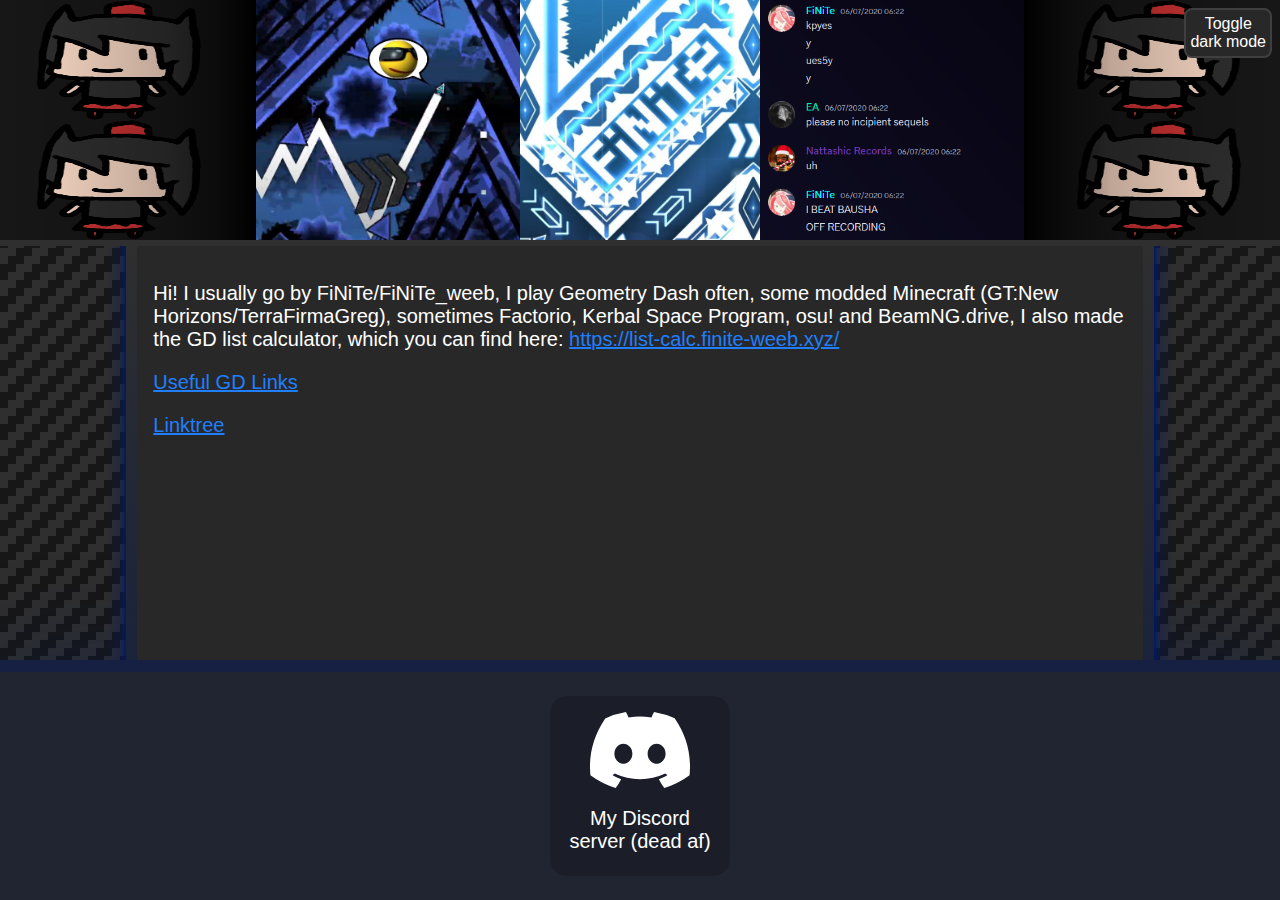
<file: index.html>
<!DOCTYPE html>
<html>
<head>
	<title>FiNiTe weeb site</title>
	<meta name="viewport" content="width=device-width, initial-scale=1.0">
	<link type="text/css" rel="stylesheet" href="/css/mainSiteStuff.css" />
</head>
<body>
	<div id="darkModeToggle" class="background">
		Toggle<br>dark mode
	</div>
	<header>
		<div class="headerBG"></div>
		<div class="headerBG right"></div>
		<div class="imgHeaderContainer">
			<div class="headerGradient"></div>
			<!--why does html add whitespace between images when theres space in the source thats so fucking stupid-->
			<img src="/images/bausha_close_call.jpg" style="height: 100%;" / ><img src="/images/finite_old_collabo.webp" style="height: 100%;background: linear-gradient(0deg,#0d0d1d,#353573);" / ><img src="/images/beat_bausher_off_rec.png" style="height: 100%;" / >
			<div class="headerGradient flip"></div>
		</div>
	</header>
	<div class="topSpacer"></div>
	<div class="mainContainer">
		<div class="blurGradient"></div>
		<div class="background" style="width:100%; display:flex">
			<div class="mainSideDecoration"></div>
			<main>
				<p>Hi! I usually go by FiNiTe/FiNiTe_weeb, I play Geometry Dash often, some modded Minecraft (GT:New Horizons/TerraFirmaGreg), sometimes Factorio, Kerbal Space Program, osu! and BeamNG.drive, I also made the GD list calculator, which you can find here: <a class="iamblue" href="https://list-calc.finite-weeb.xyz/">https://list-calc.finite-weeb.xyz/</a></p>
				<p><a class="iamblue" href="/useful_gd_links.html">Useful GD Links</a></p>
				<p><a class="iamblue" href="https://linktr.ee/finite_weeb">Linktree</a></p>
			</main>
			<div class="mainSideDecoration"></div>
		</div>
		<!--niflheim reference-->
		<div class="blurGradient flip"></div>
	</div>
	<footer>
		<div class="footerTop"></div>
		<div class="flexItemContainer">
			<a href="https://discord.gg/Ss4DKUB" target="_blank" class="footerItem">
				<div class="smallImgContainer">
					<img class="smallImg discordLogo">
				</div>
				<div class="footerItemLabelContainer">
					<div class="footerItemLabel">My Discord server (dead af)</div>
				</div>
			</a>
		</div>
	</footer>
	
	<script type="text/javascript">
		function toggleDark(){
			let darkEnabled=document.body.classList.toggle("dark");
			setCookie("darkmode",darkEnabled);
		}
		document.getElementById("darkModeToggle").addEventListener("click",toggleDark);
		
		function setCookie(name, val, secondsToLive=14515200){ //24 weeks is default lifetime
			let nowTimeStamp=(new Date()).getTime();
			let expiryTimeStamp=nowTimeStamp+secondsToLive*1000;
			let expiryStr="expires="+(new Date(expiryTimeStamp)).toUTCString();
			document.cookie=name+"="+val+";"+expiryStr+";path=/;samesite=strict";
		}
		function getCookie(name){
			let splitCookies=document.cookie.split(";");
			for(let i=0;i<splitCookies.length;i++){
				let splitCookie=splitCookies[i];
				//remove leading whitespace
				while(splitCookie[0]==" "){
					splitCookie=splitCookie.substr(1);
				}
				let lastIndex=splitCookie.length-1;
				//remove trailing whitespace
				while(splitCookie[lastIndex]==" "){
					splitCookie=splitCookie.substr(0,lastIndex); //reminder: substr 2nd param is length, substring 2nd param is index
				}
				let cookieKeyVal=splitCookie.split("=");
				if(cookieKeyVal[0]==name){
					return cookieKeyVal[1];
				}
			}
			return null;
		}
		function delCookie(name){
			setCookie(name,"",0);
		}
		
		if(getCookie("darkmode")!="false"){
			toggleDark();
		}
	</script>
</body>
</html>
</file>
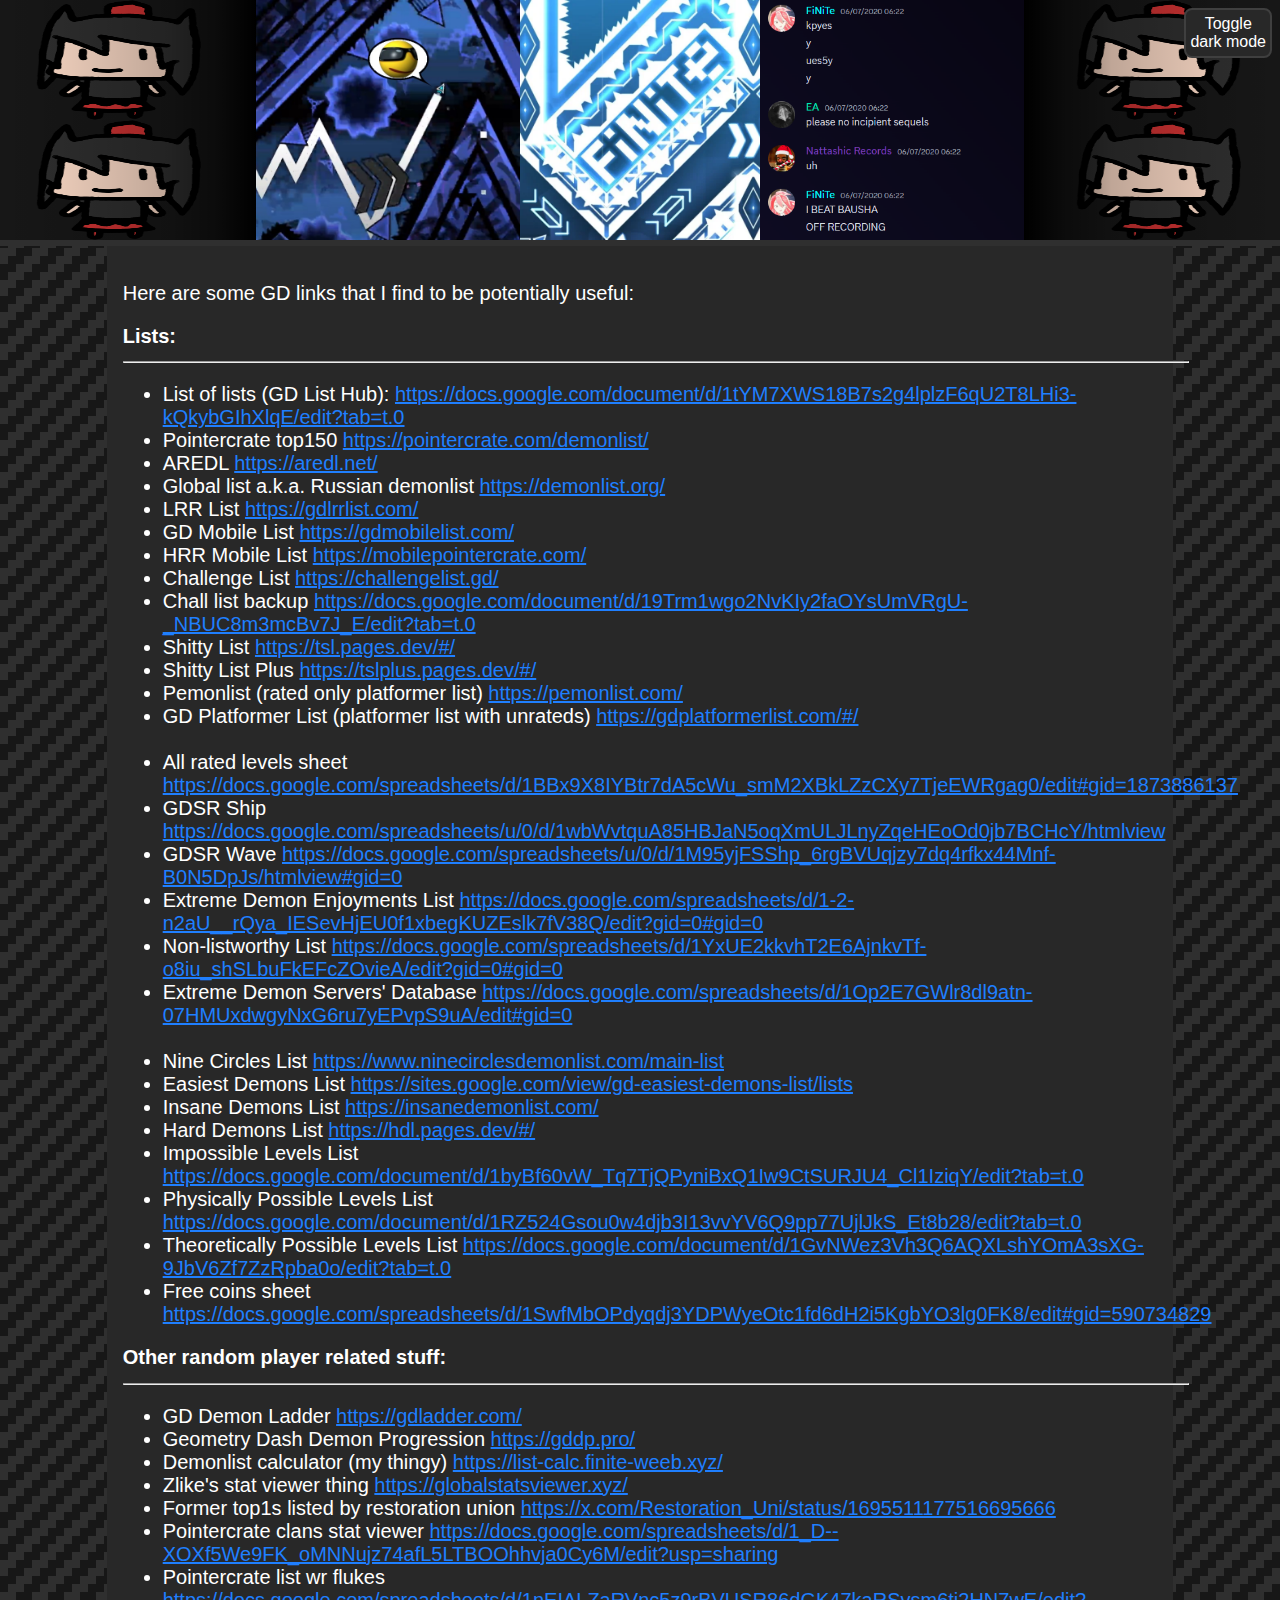
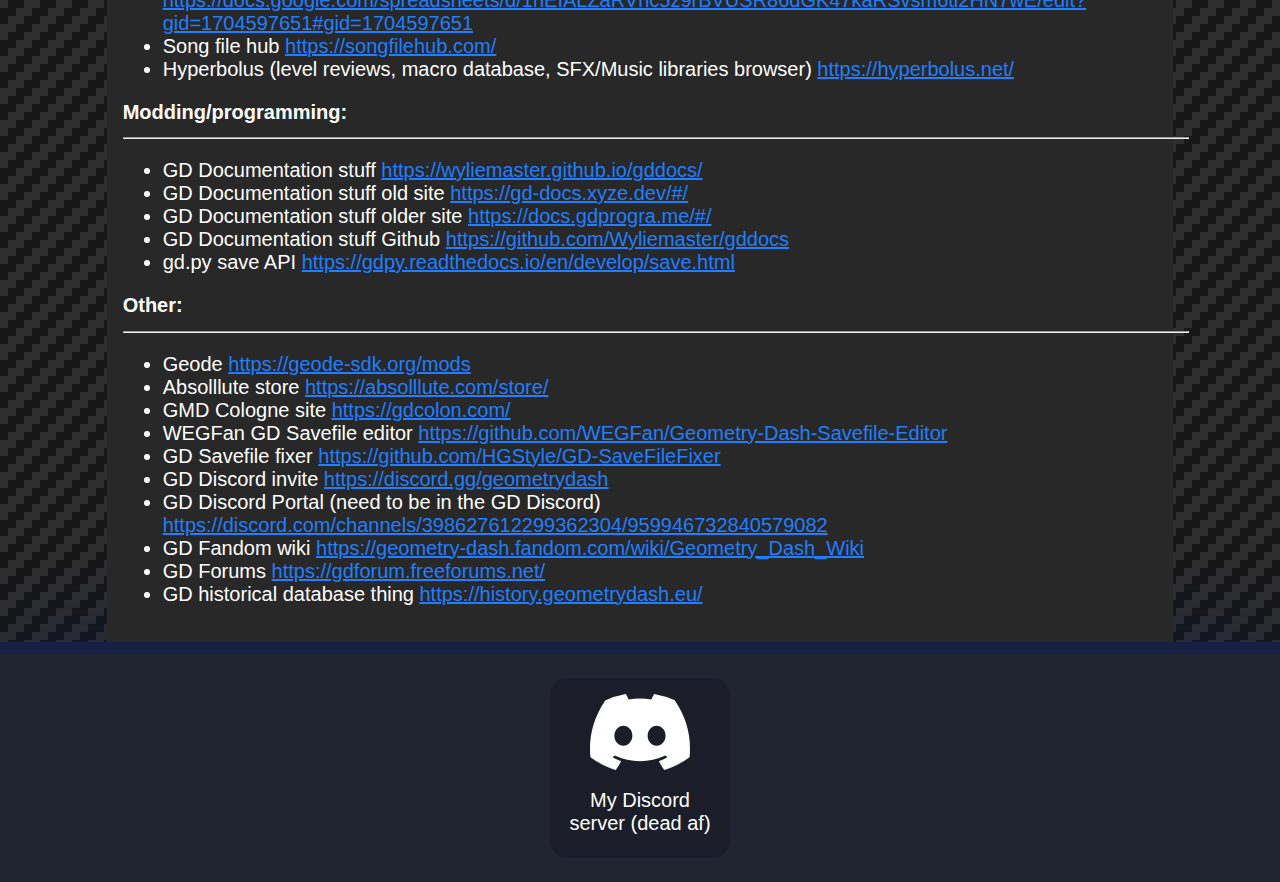
<file: useful_gd_links.html>
<!DOCTYPE html>
<html>
<head>
	<title>FiNiTe weeb site</title>
	<meta name="viewport" content="width=device-width, initial-scale=1.0">
	<link type="text/css" rel="stylesheet" href="/css/mainSiteStuff.css" />
</head>
<body>
	<div id="darkModeToggle" class="background">
		Toggle<br>dark mode
	</div>
	<header>
		<div class="headerBG"></div>
		<div class="headerBG right"></div>
		<div class="imgHeaderContainer">
			<div class="headerGradient"></div>
			<!--why does html add whitespace between images when theres space in the source thats so fucking stupid-->
			<img src="/images/bausha_close_call.jpg" style="height: 100%;" / ><img src="/images/finite_old_collabo.webp" style="height: 100%;background: linear-gradient(0deg,#0d0d1d,#353573);" / ><img src="/images/beat_bausher_off_rec.png" style="height: 100%;" / >
			<div class="headerGradient flip"></div>
		</div>
	</header>
	<div class="topSpacer"></div>
	<div class="mainContainer">
		<div class="blurGradient"></div>
		<div class="background" style="width:100%; display:flex">
			<div class="mainSideDecoration"></div>
			<main class="blueLinks">
				<!--TODO: favicon-->
				<!--TODO: replace demon calc icon-->
				<!--todo: find mdl/edl-->
				<!--hi person looking thru html-->
				<p>Here are some GD links that I find to be potentially useful:</p>
				<h1>Lists:</h1>
				<hr>
				<ul>
					<li>List of lists (GD List Hub): <a href="https://docs.google.com/document/d/1tYM7XWS18B7s2g4lplzF6qU2T8LHi3-kQkybGIhXlqE/edit?tab=t.0">https://docs.google.com/document/d/1tYM7XWS18B7s2g4lplzF6qU2T8LHi3-kQkybGIhXlqE/edit?tab=t.0</a></li>
					<li>Pointercrate top150 <a href="https://pointercrate.com/demonlist/">https://pointercrate.com/demonlist/</a></li>
					<li>AREDL <a href="https://aredl.net/">https://aredl.net/</a></li>
					<li>Global list a.k.a. Russian demonlist <a href="https://demonlist.org/">https://demonlist.org/</a></li>
					<li>LRR List <a href="https://gdlrrlist.com/">https://gdlrrlist.com/</a></li>
					<li>GD Mobile List <a href="https://gdmobilelist.com/">https://gdmobilelist.com/</a></li>
					<li>HRR Mobile List <a href="https://mobilepointercrate.com/">https://mobilepointercrate.com/</a></li>
					<li>Challenge List <a href="https://challengelist.gd/">https://challengelist.gd/</a></li>
					<li>Chall list backup <a href="https://docs.google.com/document/d/19Trm1wgo2NvKIy2faOYsUmVRgU-_NBUC8m3mcBv7J_E/edit?tab=t.0">https://docs.google.com/document/d/19Trm1wgo2NvKIy2faOYsUmVRgU-_NBUC8m3mcBv7J_E/edit?tab=t.0</a></li>
					<li>Shitty List <a href="https://tsl.pages.dev/#/">https://tsl.pages.dev/#/</a></li>
					<li>Shitty List Plus <a href="https://tslplus.pages.dev/#/">https://tslplus.pages.dev/#/</a></li>
					<li>Pemonlist (rated only platformer list) <a href="https://pemonlist.com/">https://pemonlist.com/</a></li>
					<li>GD Platformer List (platformer list with unrateds) <a href="https://gdplatformerlist.com/#/">https://gdplatformerlist.com/#/</a></li>
					<br>
					<li>All rated levels sheet <a href="https://docs.google.com/spreadsheets/d/1BBx9X8IYBtr7dA5cWu_smM2XBkLZzCXy7TjeEWRgag0/edit#gid=1873886137">https://docs.google.com/spreadsheets/d/1BBx9X8IYBtr7dA5cWu_smM2XBkLZzCXy7TjeEWRgag0/edit#gid=1873886137</a></li>
					<li>GDSR Ship <a href="https://docs.google.com/spreadsheets/u/0/d/1wbWvtquA85HBJaN5oqXmULJLnyZqeHEoOd0jb7BCHcY/htmlview">https://docs.google.com/spreadsheets/u/0/d/1wbWvtquA85HBJaN5oqXmULJLnyZqeHEoOd0jb7BCHcY/htmlview</a></li>
					<li>GDSR Wave <a href="https://docs.google.com/spreadsheets/u/0/d/1M95yjFSShp_6rgBVUqjzy7dq4rfkx44Mnf-B0N5DpJs/htmlview#gid=0">https://docs.google.com/spreadsheets/u/0/d/1M95yjFSShp_6rgBVUqjzy7dq4rfkx44Mnf-B0N5DpJs/htmlview#gid=0</a></li>
					<li>Extreme Demon Enjoyments List <a href="https://docs.google.com/spreadsheets/d/1-2-n2aU__rQya_IESevHjEU0f1xbegKUZEslk7fV38Q/edit?gid=0#gid=0">https://docs.google.com/spreadsheets/d/1-2-n2aU__rQya_IESevHjEU0f1xbegKUZEslk7fV38Q/edit?gid=0#gid=0</a></li>
					<li>Non-listworthy List <a href="https://docs.google.com/spreadsheets/d/1YxUE2kkvhT2E6AjnkvTf-o8iu_shSLbuFkEFcZOvieA/edit?gid=0#gid=0">https://docs.google.com/spreadsheets/d/1YxUE2kkvhT2E6AjnkvTf-o8iu_shSLbuFkEFcZOvieA/edit?gid=0#gid=0</a></li>
					<li>Extreme Demon Servers' Database <a href="https://docs.google.com/spreadsheets/d/1Op2E7GWlr8dl9atn-07HMUxdwgyNxG6ru7yEPvpS9uA/edit#gid=0">https://docs.google.com/spreadsheets/d/1Op2E7GWlr8dl9atn-07HMUxdwgyNxG6ru7yEPvpS9uA/edit#gid=0</a></li>
					<br>
					<li>Nine Circles List <a href="https://www.ninecirclesdemonlist.com/main-list">https://www.ninecirclesdemonlist.com/main-list</a></li>
					<li>Easiest Demons List <a href="https://sites.google.com/view/gd-easiest-demons-list/lists">https://sites.google.com/view/gd-easiest-demons-list/lists</a></li>
					<li>Insane Demons List <a href="https://insanedemonlist.com/">https://insanedemonlist.com/</a></li>
					<li>Hard Demons List <a href="https://hdl.pages.dev/#/">https://hdl.pages.dev/#/</a></li>
					<li>Impossible Levels List <a href="https://docs.google.com/document/d/1byBf60vW_Tq7TjQPyniBxQ1Iw9CtSURJU4_Cl1IziqY/edit?tab=t.0">https://docs.google.com/document/d/1byBf60vW_Tq7TjQPyniBxQ1Iw9CtSURJU4_Cl1IziqY/edit?tab=t.0</a></li>
					<li>Physically Possible Levels List <a href="https://docs.google.com/document/d/1RZ524Gsou0w4djb3I13vvYV6Q9pp77UjlJkS_Et8b28/edit?tab=t.0">https://docs.google.com/document/d/1RZ524Gsou0w4djb3I13vvYV6Q9pp77UjlJkS_Et8b28/edit?tab=t.0</a></li>
					<li>Theoretically Possible Levels List <a href="https://docs.google.com/document/d/1GvNWez3Vh3Q6AQXLshYOmA3sXG-9JbV6Zf7ZzRpba0o/edit?tab=t.0">https://docs.google.com/document/d/1GvNWez3Vh3Q6AQXLshYOmA3sXG-9JbV6Zf7ZzRpba0o/edit?tab=t.0</a></li>
					<li>Free coins sheet <a href="https://docs.google.com/spreadsheets/d/1SwfMbOPdyqdj3YDPWyeOtc1fd6dH2i5KgbYO3lg0FK8/edit#gid=590734829">https://docs.google.com/spreadsheets/d/1SwfMbOPdyqdj3YDPWyeOtc1fd6dH2i5KgbYO3lg0FK8/edit#gid=590734829</a></li>
				</ul>
				<h1>Other random player related stuff:</h1>
				<hr>
				<ul>
					<li>GD Demon Ladder <a href="https://gdladder.com/">https://gdladder.com/</a></li>
					<li>Geometry Dash Demon Progression <a href="https://gddp.pro/">https://gddp.pro/</a></li>
					<li>Demonlist calculator (my thingy) <a href="https://list-calc.finite-weeb.xyz/">https://list-calc.finite-weeb.xyz/</a></li>
					<li>Zlike's stat viewer thing <a href="https://globalstatsviewer.xyz/">https://globalstatsviewer.xyz/</a></li>
					<li>Former top1s listed by restoration union <a href="https://x.com/Restoration_Uni/status/1695511177516695666">https://x.com/Restoration_Uni/status/1695511177516695666</a></li>
					<li>Pointercrate clans stat viewer <a href="https://docs.google.com/spreadsheets/d/1_D--XOXf5We9FK_oMNNujz74afL5LTBOOhhvja0Cy6M/edit?usp=sharing">https://docs.google.com/spreadsheets/d/1_D--XOXf5We9FK_oMNNujz74afL5LTBOOhhvja0Cy6M/edit?usp=sharing</a></li>
					<li>Pointercrate list wr flukes <a href="https://docs.google.com/spreadsheets/d/1nEIALZaRVnc5z9rBVUSR86dGK47kaRSvsm6ti2HN7wE/edit?gid=1704597651#gid=1704597651">https://docs.google.com/spreadsheets/d/1nEIALZaRVnc5z9rBVUSR86dGK47kaRSvsm6ti2HN7wE/edit?gid=1704597651#gid=1704597651</a></li>
					<li>Song file hub <a href="https://songfilehub.com/">https://songfilehub.com/</a></li>
					<li>Hyperbolus (level reviews, macro database, SFX/Music libraries browser) <a href="https://hyperbolus.net/">https://hyperbolus.net/</a></li>
				</ul>
				<h1>Modding/programming:</h1>
				<hr>
				<ul>
					<li>GD Documentation stuff <a href="https://wyliemaster.github.io/gddocs/">https://wyliemaster.github.io/gddocs/</a></li>
					<li>GD Documentation stuff old site <a href="https://gd-docs.xyze.dev/#/">https://gd-docs.xyze.dev/#/</a></li>
					<li>GD Documentation stuff older site <a href="https://docs.gdprogra.me/#/">https://docs.gdprogra.me/#/</a></li>
					<li>GD Documentation stuff Github <a href="https://github.com/Wyliemaster/gddocs">https://github.com/Wyliemaster/gddocs</a></li>
					<li>gd.py save API <a href="https://gdpy.readthedocs.io/en/develop/save.html">https://gdpy.readthedocs.io/en/develop/save.html</a></li>
				</ul>
				<h1>Other:</h1>
				<hr>
				<ul>
					<li>Geode <a href="https://geode-sdk.org/mods">https://geode-sdk.org/mods</a></li>
					<li>Absolllute store <a href="https://absolllute.com/store/">https://absolllute.com/store/</a></li>
					<li>GMD Cologne site <a href="https://gdcolon.com/">https://gdcolon.com/</a></li>
					<li>WEGFan GD Savefile editor <a href="https://github.com/WEGFan/Geometry-Dash-Savefile-Editor">https://github.com/WEGFan/Geometry-Dash-Savefile-Editor</a></li>
					<li>GD Savefile fixer <a href="https://github.com/HGStyle/GD-SaveFileFixer">https://github.com/HGStyle/GD-SaveFileFixer</a></li>
					<li>GD Discord invite <a href="https://discord.gg/geometrydash">https://discord.gg/geometrydash</a></li>
					<li>GD Discord Portal (need to be in the GD Discord) <a href="https://discord.com/channels/398627612299362304/959946732840579082">https://discord.com/channels/398627612299362304/959946732840579082</a></li>
					<li>GD Fandom wiki <a href="https://geometry-dash.fandom.com/wiki/Geometry_Dash_Wiki">https://geometry-dash.fandom.com/wiki/Geometry_Dash_Wiki</a></li>
					<li>GD Forums <a href="https://gdforum.freeforums.net/">https://gdforum.freeforums.net/</a></li>
					<li>GD historical database thing <a href="https://history.geometrydash.eu/">https://history.geometrydash.eu/</a></li>
					<!--<li>name<a href="link">link</a></li>-->
				</ul>
			</main>
			<div class="mainSideDecoration"></div>
		</div>
		<!--niflheim reference-->
		<div class="blurGradient flip"></div>
	</div>
	<footer>
		<div class="footerTop"></div>
		<div class="flexItemContainer">
			<a href="https://discord.gg/Ss4DKUB" target="_blank" class="footerItem">
				<div class="smallImgContainer">
					<img class="smallImg discordLogo">
				</div>
				<div class="footerItemLabelContainer">
					<div class="footerItemLabel">My Discord server (dead af)</div>
				</div>
			</a>
		</div>
	</footer>
	
	<script type="text/javascript">
		function searchBadLinks(){
			let linkEls=document.getElementsByTagName("main")[0].getElementsByTagName("a");
			let badLinks=[];
			for(let linkEl of linkEls){
				if(linkEl.href!=linkEl.innerText ){
					badLinks.push(linkEl);
				}
			}
			console.log(badLinks);
			return badLinks;
		}
		function toggleDark(){
			let darkEnabled=document.body.classList.toggle("dark");
			setCookie("darkmode",darkEnabled);
		}
		document.getElementById("darkModeToggle").addEventListener("click",toggleDark);
		
		function setCookie(name, val, secondsToLive=14515200){ //24 weeks is default lifetime
			let nowTimeStamp=(new Date()).getTime();
			let expiryTimeStamp=nowTimeStamp+secondsToLive*1000;
			let expiryStr="expires="+(new Date(expiryTimeStamp)).toUTCString();
			document.cookie=name+"="+val+";"+expiryStr+";path=/;samesite=strict";
		}
		function getCookie(name){
			let splitCookies=document.cookie.split(";");
			for(let i=0;i<splitCookies.length;i++){
				let splitCookie=splitCookies[i];
				//remove leading whitespace
				while(splitCookie[0]==" "){
					splitCookie=splitCookie.substr(1);
				}
				let lastIndex=splitCookie.length-1;
				//remove trailing whitespace
				while(splitCookie[lastIndex]==" "){
					splitCookie=splitCookie.substr(0,lastIndex); //reminder: substr 2nd param is length, substring 2nd param is index
				}
				let cookieKeyVal=splitCookie.split("=");
				if(cookieKeyVal[0]==name){
					return cookieKeyVal[1];
				}
			}
			return null;
		}
		function delCookie(name){
			setCookie(name,"",0);
		}
		
		if(getCookie("darkmode")!="false"){
			toggleDark();
		}
	</script>
</body>
</html>
</file>
<file: css/mainSiteStuff.css>
/*
		light to dark:
		rgba(0,255,255,1) to rgba(0,25,100,1)
		*/
		*{
			font-size:20px;
			font-family:montserrat,sans-serif;
			color:rgb(63,63,63);
		}
		
		#darkModeToggle{
			font-size:16px;
			position:fixed;
			top:8px;
			right:8px;
			z-index:290;
			text-align:center;
			display:flex;
			aspect-ratio:2;
			padding:4px;
			border: solid 2px rgb(63,63,63);
			border-radius:8px;
			align-items:center;
			cursor:pointer;
		}
		#darkModeToggle:hover{
			background:#7F7F7F;
		}
		
		.dark *{
			color:white;
		}
		
		.background{
			background:white;
		}
		.dark .background{
			background:rgb(40,40,40);
		}
		
		body{
			margin:0px;
			background-image:url("/images/tileable_pattern.png")
		}
		
		header{
			height:240px;
			width:100%;
			/*background-image:url("images/tileable_pattern_flip.png");*/
			background:white;
			position:relative; /*allow children to 100% size of this-->*/
		}
		.dark header{
			background:rgb(23,23,23);
		}
		.imgHeaderContainer{
			height:100%;
			display:flex;
			justify-content:center;
			position:relative; /*let it hav z index*/
			overflow:hidden;
		}
		.headerGradient{
			width:100%;
			background:linear-gradient(90deg,rgba(0,0,0,0) 0%,rgba(0,0,0,0.25) 66% 0%,rgba(0,0,0,0.5) 84%,rgba(0,0,0,0.75) 92%,rgba(0,0,0,1) 100%);
			/*background:linear-gradient(90deg,rgba(0,0,0,0.5) 0%,rgba(0,0,0,0.75) 100%);*/
		}
		.headerGradient.flip{
			background:linear-gradient(270deg,rgba(0,0,0,0) 0%,rgba(0,0,0,0.25) 66% 0%,rgba(0,0,0,0.5) 84%,rgba(0,0,0,0.75) 92%,rgba(0,0,0,1) 100%);
		}
		.headerBG{
			/*background-size:calc((100% - 767px)/2) 33%; W I D E*/
			background-size:240px 120px;
			display:block;
			position:absolute;
			height:100%;
			width:50%;
			background-image:url("/images/momiji_yay.png");
		}
		.dark .headerBG{
			background-image:url("/images/momiji_yay_dark.png");
		}
		.headerBG.right{
			background-position: right top;
			right:0px;
		}
		.topSpacer{
			background: rgb(222, 255, 255);
			height:6px;
		}
		.dark .topSpacer{
			background: rgb(47, 47, 47);
		}
		.mainContainer{
			display:flex;
			margin-left:auto;
			margin-right:auto;
			/*min-height:100vh; /*todo: prob will need changing*/
			min-height:calc(100vh - 486px);
			max-width: min(83.33%, 1280px);
			/*box-shadow: 0px 0px 20px rgb(0,255,255);*/ /*this looks bad at the top and bottom, cuz the blur near the corners is rounded*/
			
			position:relative;
			z-index:200; /* without this the footer goes over the player selector list lmao*/
		}
		.dark .mainContainer{
			/*box-shadow: 0px 0px 20px rgb(0,25,100);*/
		}
		.blurGradient{
			width:20px;
			display:inline-block;
			background:linear-gradient(90deg,rgba(0,255,255,0) 0%,rgba(0,255,255,0.25) 66% 0%,rgba(0,255,255,0.5) 84%,rgba(0,255,255,0.75) 92%,rgba(0,255,255,1) 100%);
		}
		.blurGradient.flip{
			background:linear-gradient(270deg,rgba(0,255,255,0) 0%,rgba(0,255,255,0.25) 66% 0%,rgba(0,255,255,0.5) 84%,rgba(0,255,255,0.75) 92%,rgba(0,255,255,1) 100%);
		}
		.dark .blurGradient{
			background:linear-gradient(90deg,rgba(0,25,100,0) 0%,rgba(0,25,100,0.25) 66% 0%,rgba(0,25,100,0.5) 84%,rgba(0,25,100,0.75) 92%,rgba(0,25,100,1) 100%);
		}
		.dark .blurGradient.flip{
			background:linear-gradient(270deg,rgba(0,25,100,0) 0%,rgba(0,25,100,0.25) 66% 0%,rgba(0,25,100,0.5) 84%,rgba(0,25,100,0.75) 92%,rgba(0,25,100,1) 100%);
		}
		.flip{
			/*transform: rotate(180deg); this SHOULD work but NOOO chrome has to be a fucking moron and leave gaps because rounding numbers properly is too hard*/
		}
		.mainSideDecoration{
			display:block;
			width:12px;
			background:linear-gradient(0deg,rgba(0,255,255,0.33),rgba(63,255,255,0.17));
		}
		.dark .mainSideDecoration{
			background:linear-gradient(0deg,rgba(0,25,100,0.33),rgba(80,80,80,0.17));
		}
		main{
			padding:16px;
			width:100%;
		}
		main pre{
			white-space: pre-wrap;
		}
		footer{
			box-shadow:0px 0px 100px rgba(0,255,255,0.33);
			z-index: 100;
			position: absolute;
			background:rgb(213, 255, 255);
			height:240px;
			width:100%
		}
		.dark footer{
			box-shadow:0px 0px 100px rgba(0,25,100,0.33);
			/*background:rgb(0, 25, 100); 1/6th this
			background:rgb(40,40,40); 5/6ths this*/
			background:rgb(33,37,50);
		}
		.footerTop{
			display:block;
			height:12px;
			width:100%;
			background-color:rgba(0,255,255,0.33);
		}
		.dark .footerTop{ background-color:rgba(0,25,100,0.33); }
		
		.flexItemContainer{
			display:flex;
			justify-content: center;
		}
		
		.footerItem{
			height:180px;
			width:180px;
			background:rgba(0,0,0,0.0833);
			border-radius:17px;
			margin-top:24px;
			margin-bottom:24px;
			margin-left:12px;
			margin-right:12px;
			text-decoration:none;
		}
		
		.footerItem:hover{ background:rgba(0,0,0,0.0417); }
		
		.dark .footerItem{ background:rgba(0,0,0,0.1667); }
		
		.dark .footerItem:hover{ background:rgba(0,0,0,0.0833); }
		
		.smallImgContainer{
			width:100%;
			height:108px;
			display:flex;
			justify-content:center;
		}
		
		.smallImg{ margin:16px; }
		
		.footerItemLabelContainer{
			display:flex;
			align-items:center;
			height:52px;
		}
		
		.footerItemLabel{
			text-align:center;
			width:100%;
			margin:16px;
		}
		
		.discordLogo{ content:url("/images/didcord_logo_blurple.svg"); }
		
		.dark .discordLogo{ content:url("/images/didcord_logo_white.svg"); }
		
		.weebLogo{ content:url("/images/finiteThinkV3_contentcropfrom512_notext.png"); }
		
		#aboutContainer{
			position:fixed;
			z-index:300;
			width:100%;
			height:100%;
			background:rgba(0,0,0,0.5);
			overflow-y:scroll;
		}
		
		#aboutContent{
			/*0px min, 80px max, 2nd param is a mapping which outputs 0px when 100% is 400 pixels, and outputs 80px when 100% is 600 pixels (200 pixels more)*/
			margin:clamp(0px,((100% - 400px)/200)*80,80px);
			padding:16px;
			border-width:2px;
			border-color:#BFBFBF;
			border-radius:8px;
			border-style: solid;
		}
		
		.dark #aboutContent{
			border-color:#3F3F3F;
		}
		
		.blueLinks a{
			color:#3F7F7F;
		}
		
		.blueLinks a:hover{
			color:#00FFFF;
		}
		
		.dark .blueLinks a{
			color:#1F7FFF;;
		}
		
		.dark .blueLinks a:hover{
			color:#3FBFFF;
		}
		
		.iamblue{
			color:#3F7F7F;
		}
		
		.iamblue:hover{
			color:#00FFFF;
		}
		
		.dark .iamblue{
			color:#1F7FFF;;
		}
		
		.dark .iamblue:hover{
			color:#3FBFFF;
		}
</file>
